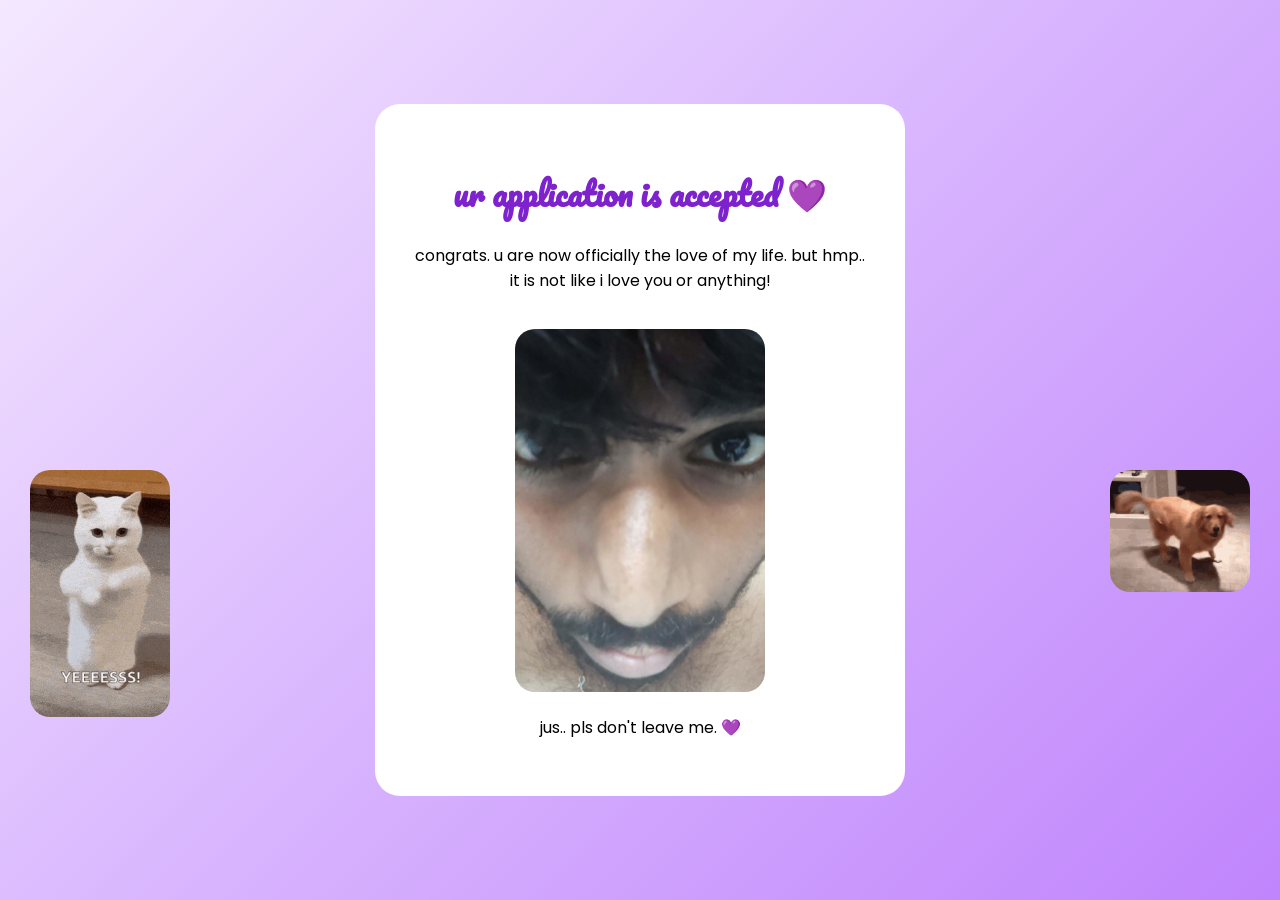
<file: accepted.html>
<!DOCTYPE html>
<html>
<head>
<title>B-BAKA..! 💜</title>
<link href="https://fonts.googleapis.com/css2?family=Pacifico&family=Poppins:wght@300;500&display=swap" rel="stylesheet">
<style>
body{
    margin:0;
    height:100vh;
    display:flex;
    justify-content:center;
    align-items:center;
    background:linear-gradient(
        135deg,
        #f4e8ff,
        #d8b4fe,
        #c084fc
    );
    font-family:'Poppins';
}
body{
    margin:0;
    height:100vh;
    display:flex;
    justify-content:center;
    align-items:center;
    background:linear-gradient(
        135deg,
        #f4e8ff,
        #d8b4fe,
        #c084fc
    );
    font-family:'Poppins';

    animation:fadeIn 1.5s ease;
}
@keyframes fadeIn{
    from{
        opacity:0;
    }
    to{
        opacity:1;
    }
}
.card{
    background:white;
    padding:40px;
    border-radius:25px;
    text-align:center;
    max-width:600px;
}
h1{
    font-family:'Pacifico';
    color:#7e22ce;
}
img{
    width:250px;
    border-radius:20px;
    margin-top:20px;
}
.side-gif{
    position: fixed;
    width: 140px;
    z-index: 1;
    animation: floaty 3s ease-in-out infinite;
}
.left-gif{
    left: 30px;
    top: 50%;
}
.right-gif{
    right: 30px;
    top: 50%;
}
@keyframes floaty{
    0%{
        transform: translateY(-50%) translateY(0px);
    }

    50%{
        transform: translateY(-50%) translateY(-15px);
    }

    100%{
        transform: translateY(-50%) translateY(0px);
    }
}
</style>
</head>
<audio id="bgMusic" loop>
    <source src="music.mp3" type="audio/mpeg">
</audio>
<script src="script.js"></script>
<script>
window.addEventListener("load", () => {
    const music = document.getElementById("bgMusic");
    music.volume = 0.5;
    music.play().catch(error => {
        console.log("Audio blocked:", error);
    });

});
</script>
<body>
    <img src="cat1.gif" class="side-gif left-gif">
    <img src="dog1.gif" class="side-gif right-gif">
<div class="card">
<h1>
ur application is accepted 💜
</h1>
<p>
congrats.
u are now officially
the love of my life. but hmp..<br>
it is not like i love you or anything!
</p>
<img src="kaito.jpeg">
<p>
jus.. pls don't leave me. 
💜
</p>
</div>
</body>
</html>
</file>
